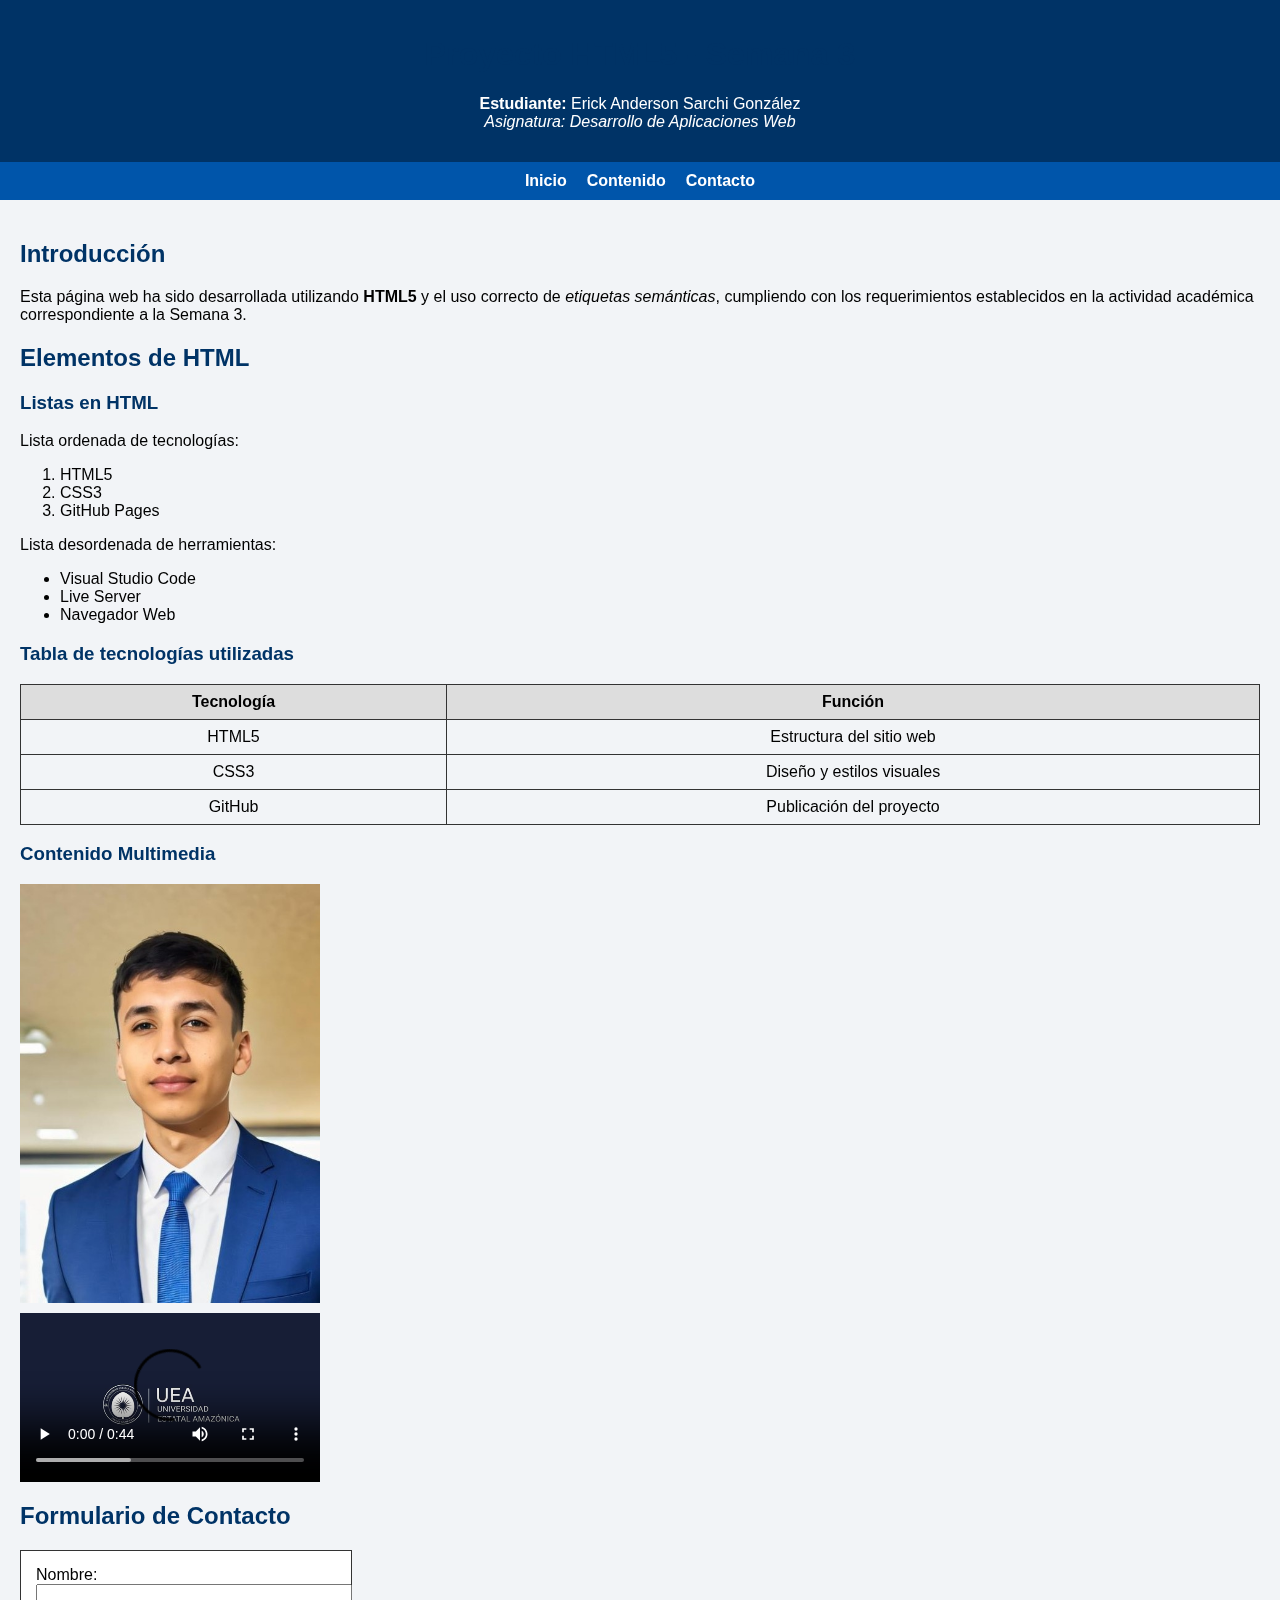
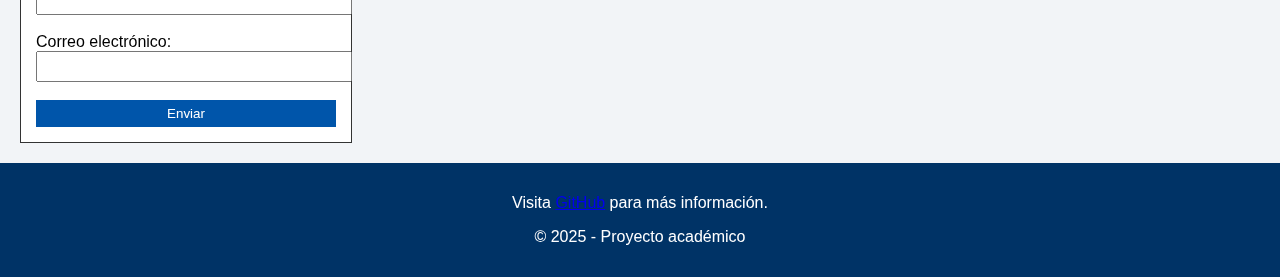
<file: index.html>
<!DOCTYPE html>
<html lang="es">
<head>
    <meta charset="UTF-8">
    <meta name="viewport" content="width=device-width, initial-scale=1.0">
    <title>Proyecto HTML5 - Semana 3</title>

    <!-- Enlace al archivo CSS -->
    <link rel="stylesheet" href="styles.css">
</head>
<body>

    <!-- ENCABEZADO -->
    <header>
        <h1>Proyecto HTML5 - Semana 3</h1>
        <p>
            <strong>Estudiante:</strong> Erick Anderson Sarchi González <br>
            <em>Asignatura: Desarrollo de Aplicaciones Web</em>
        </p>
    </header>

    <!-- MENÚ DE NAVEGACIÓN -->
    <nav>
        <ul>
            <li><a href="#inicio">Inicio</a></li>
            <li><a href="#contenido">Contenido</a></li>
            <li><a href="#contacto">Contacto</a></li>
        </ul>
    </nav>

    <!-- CONTENIDO PRINCIPAL -->
    <main>

        <!-- SECCIÓN INICIO -->
        <section id="inicio">
            <h2>Introducción</h2>
            <p>
                Esta página web ha sido desarrollada utilizando
                <strong>HTML5</strong> y el uso correcto de
                <em>etiquetas semánticas</em>, cumpliendo con los
                requerimientos establecidos en la actividad académica
                correspondiente a la Semana 3.
            </p>
        </section>

        <!-- SECCIÓN CONTENIDO -->
        <section id="contenido">
            <h2>Elementos de HTML</h2>

            <!-- ARTÍCULO LISTAS -->
            <article>
                <h3>Listas en HTML</h3>

                <p>Lista ordenada de tecnologías:</p>
                <ol>
                    <li>HTML5</li>
                    <li>CSS3</li>
                    <li>GitHub Pages</li>
                </ol>

                <p>Lista desordenada de herramientas:</p>
                <ul>
                    <li>Visual Studio Code</li>
                    <li>Live Server</li>
                    <li>Navegador Web</li>
                </ul>
            </article>

            <!-- ARTÍCULO TABLA -->
            <article>
                <h3>Tabla de tecnologías utilizadas</h3>

                <table>
                    <thead>
                        <tr>
                            <th>Tecnología</th>
                            <th>Función</th>
                        </tr>
                    </thead>
                    <tbody>
                        <tr>
                            <td>HTML5</td>
                            <td>Estructura del sitio web</td>
                        </tr>
                        <tr>
                            <td>CSS3</td>
                            <td>Diseño y estilos visuales</td>
                        </tr>
                        <tr>
                            <td>GitHub</td>
                            <td>Publicación del proyecto</td>
                        </tr>
                    </tbody>
                </table>
            </article>

            <!-- ARTÍCULO MULTIMEDIA -->
            <article>
                <h3>Contenido Multimedia</h3>

                <img src="assets/img/imagen1.jpg" alt="Imagen de ejemplo del proyecto HTML5">

                <video controls>
                    <source src="assets/video/video1.mp4" type="video/mp4">
                    Tu navegador no soporta la reproducción de video.
                </video>
            </article>
        </section>

        <!-- SECCIÓN CONTACTO -->
        <section id="contacto">
            <h2>Formulario de Contacto</h2>

            <form>
                <label for="nombre">Nombre:</label><br>
                <input type="text" id="nombre" name="nombre" required><br><br>

                <label for="correo">Correo electrónico:</label><br>
                <input type="email" id="correo" name="correo" required><br><br>

                <button type="submit">Enviar</button>
            </form>
        </section>

    </main>

    <!-- PIE DE PÁGINA -->
    <footer>
        <p>
            Visita
            <a href="https://github.com" target="_blank">GitHub</a>
            para más información.
        </p>
        <p>&copy; 2025 - Proyecto académico</p>
    </footer>

</body>
</html>
</file>
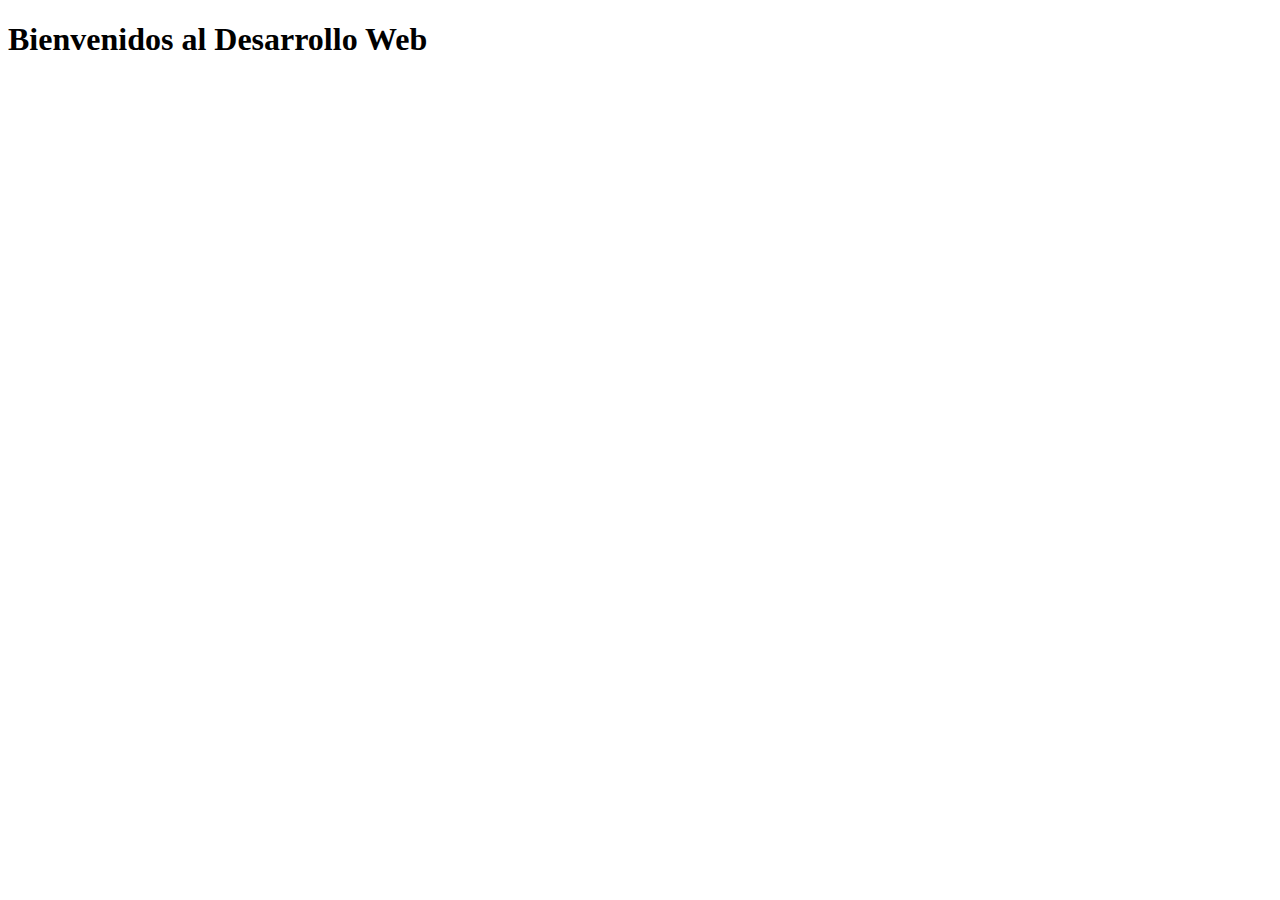
<file: Semana 2/index.html>
<!DOCTYPE html> 
<html lang="es"> 
    <head> 
        <meta charset="UTF-8"> 
        <title>Página de Prueba</title> 
    </head> 
    <body> 
        <h1>Bienvenidos al Desarrollo Web</h1>
    </body> 
</html>
</file>
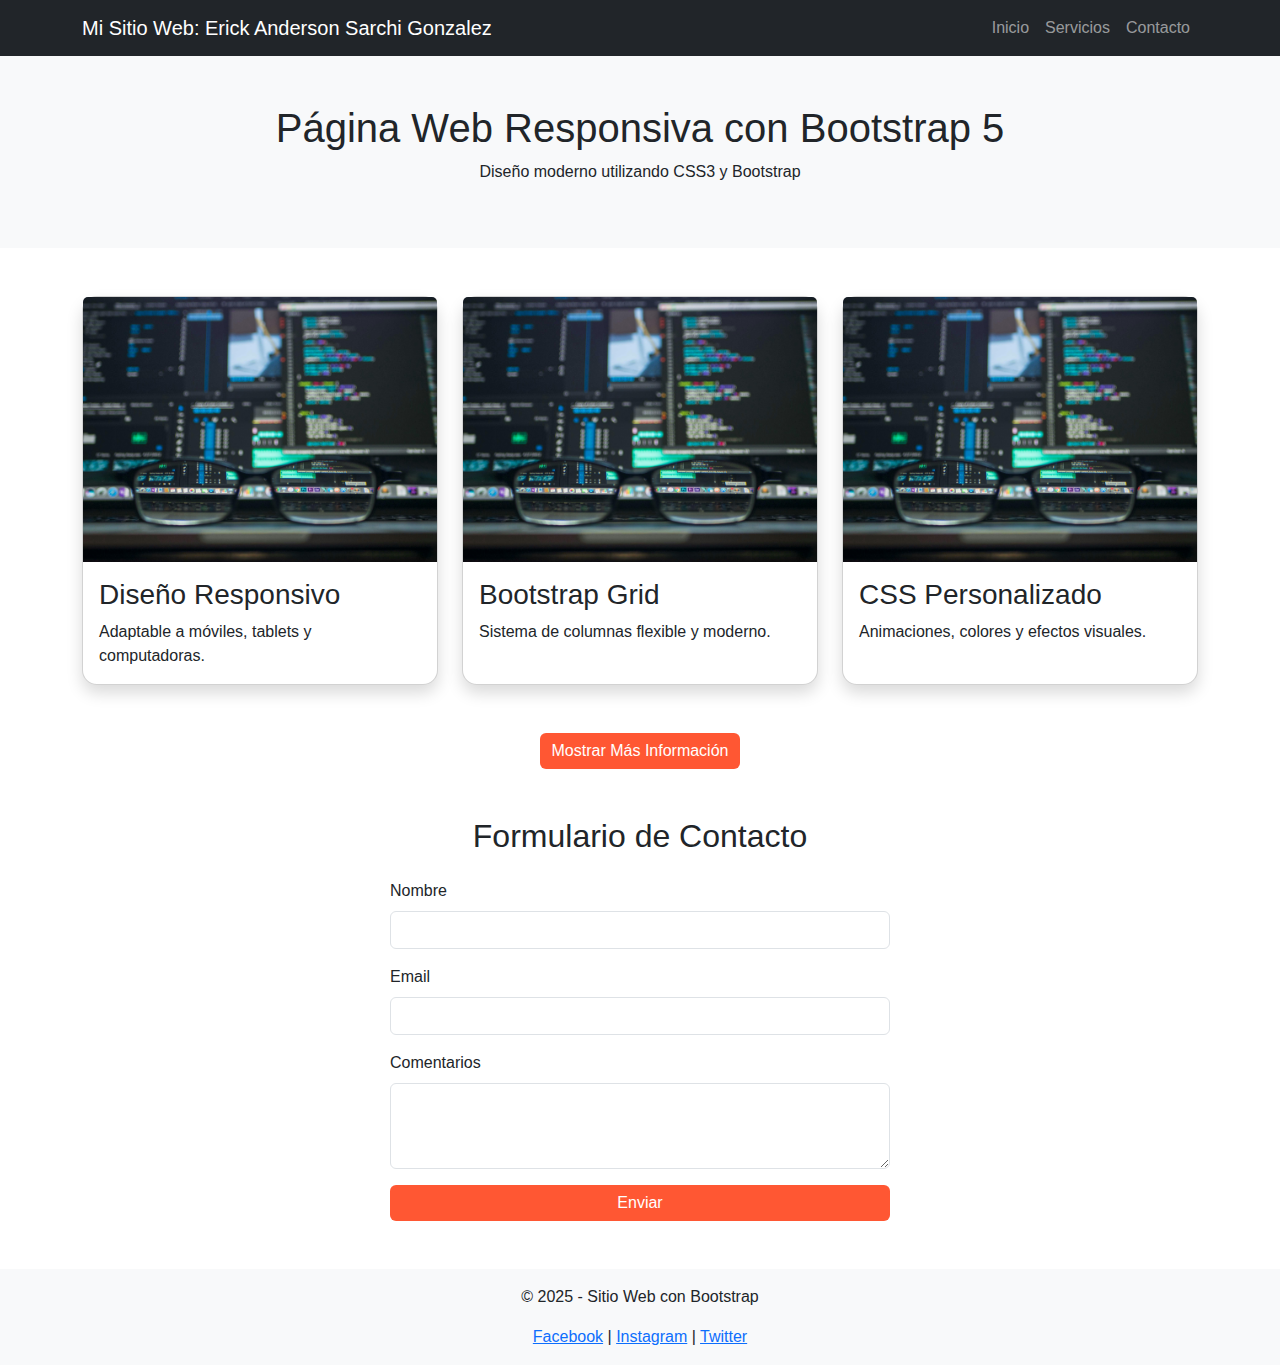
<file: semana-4-bootstrap/index.html>
<!DOCTYPE html>
<html lang="es">
<head>
    <meta charset="UTF-8">
    <meta name="viewport" content="width=device-width, initial-scale=1">
    <title>Sitio Web con Bootstrap 5</title>

    <!-- Bootstrap CSS -->
    <link href="https://cdn.jsdelivr.net/npm/bootstrap@5.3.3/dist/css/bootstrap.min.css" rel="stylesheet">

    <!-- CSS Personalizado -->
    <link rel="stylesheet" href="styles.css">
</head>
<body>

<!-- NAVBAR -->
<nav class="navbar navbar-expand-md navbar-dark bg-dark">
    <div class="container">
        <a class="navbar-brand" href="#">Mi Sitio Web: Erick Anderson Sarchi Gonzalez</a>
        <button class="navbar-toggler" type="button" data-bs-toggle="collapse" data-bs-target="#menu">
            <span class="navbar-toggler-icon"></span>
        </button>

        <div class="collapse navbar-collapse" id="menu">
            <ul class="navbar-nav ms-auto">
                <li class="nav-item"><a class="nav-link" href="#">Inicio</a></li>
                <li class="nav-item"><a class="nav-link" href="#">Servicios</a></li>
                <li class="nav-item"><a class="nav-link" href="#">Contacto</a></li>
            </ul>
        </div>
    </div>
</nav>

<!-- ENCABEZADO -->
<header class="text-center p-5 bg-light">
    <h1>Página Web Responsiva con Bootstrap 5</h1>
    <p>Diseño moderno utilizando CSS3 y Bootstrap</p>
</header>

<!-- SECCIÓN PRINCIPAL -->
<section class="container my-5">
    <div class="row g-4">

        <div class="col-md-4">
            <div class="card h-100 shadow">
                <img src="assets/img/imagen1.jpg" class="card-img-top img-fluid" alt="Imagen">
                <div class="card-body">
                    <h3 class="card-title">Diseño Responsivo</h3>
                    <p class="card-text">Adaptable a móviles, tablets y computadoras.</p>
                </div>
            </div>
        </div>

        <div class="col-md-4">
            <div class="card h-100 shadow">
                <img src="assets/img/imagen1.jpg" class="card-img-top img-fluid" alt="Imagen">
                <div class="card-body">
                    <h3 class="card-title">Bootstrap Grid</h3>
                    <p class="card-text">Sistema de columnas flexible y moderno.</p>
                </div>
            </div>
        </div>

        <div class="col-md-4">
            <div class="card h-100 shadow">
                <img src="assets/img/imagen1.jpg" class="card-img-top img-fluid" alt="Imagen">
                <div class="card-body">
                    <h3 class="card-title">CSS Personalizado</h3>
                    <p class="card-text">Animaciones, colores y efectos visuales.</p>
                </div>
            </div>
        </div>

    </div>
</section>

<!-- BOTÓN COLLAPSE -->
<div class="container text-center my-4">
    <button class="btn btn-primary" data-bs-toggle="collapse" data-bs-target="#info">
        Mostrar Más Información
    </button>

    <div class="collapse mt-3" id="info">
        <div class="card card-body">
            Este contenido se muestra u oculta usando Bootstrap Collapse.
        </div>
    </div>
</div>

<!-- FORMULARIO -->
<section class="container my-5">
    <h2 class="text-center mb-4">Formulario de Contacto</h2>

    <form class="mx-auto" style="max-width: 500px;">
        <div class="mb-3">
            <label class="form-label">Nombre</label>
            <input type="text" class="form-control">
        </div>

        <div class="mb-3">
            <label class="form-label">Email</label>
            <input type="email" class="form-control">
        </div>

        <div class="mb-3">
            <label class="form-label">Comentarios</label>
            <textarea class="form-control" rows="3"></textarea>
        </div>

        <button class="btn btn-primary w-100">Enviar</button>
    </form>
</section>

<!-- FOOTER -->
<footer class="text-center bg-light p-3">
    <p>© 2025 - Sitio Web con Bootstrap</p>
    <a href="#">Facebook</a> | <a href="#">Instagram</a> | <a href="#">Twitter</a>
</footer>

<!-- Bootstrap JS -->
<script src="https://cdn.jsdelivr.net/npm/bootstrap@5.3.3/dist/js/bootstrap.bundle.min.js"></script>

</body>
</html>
</file>
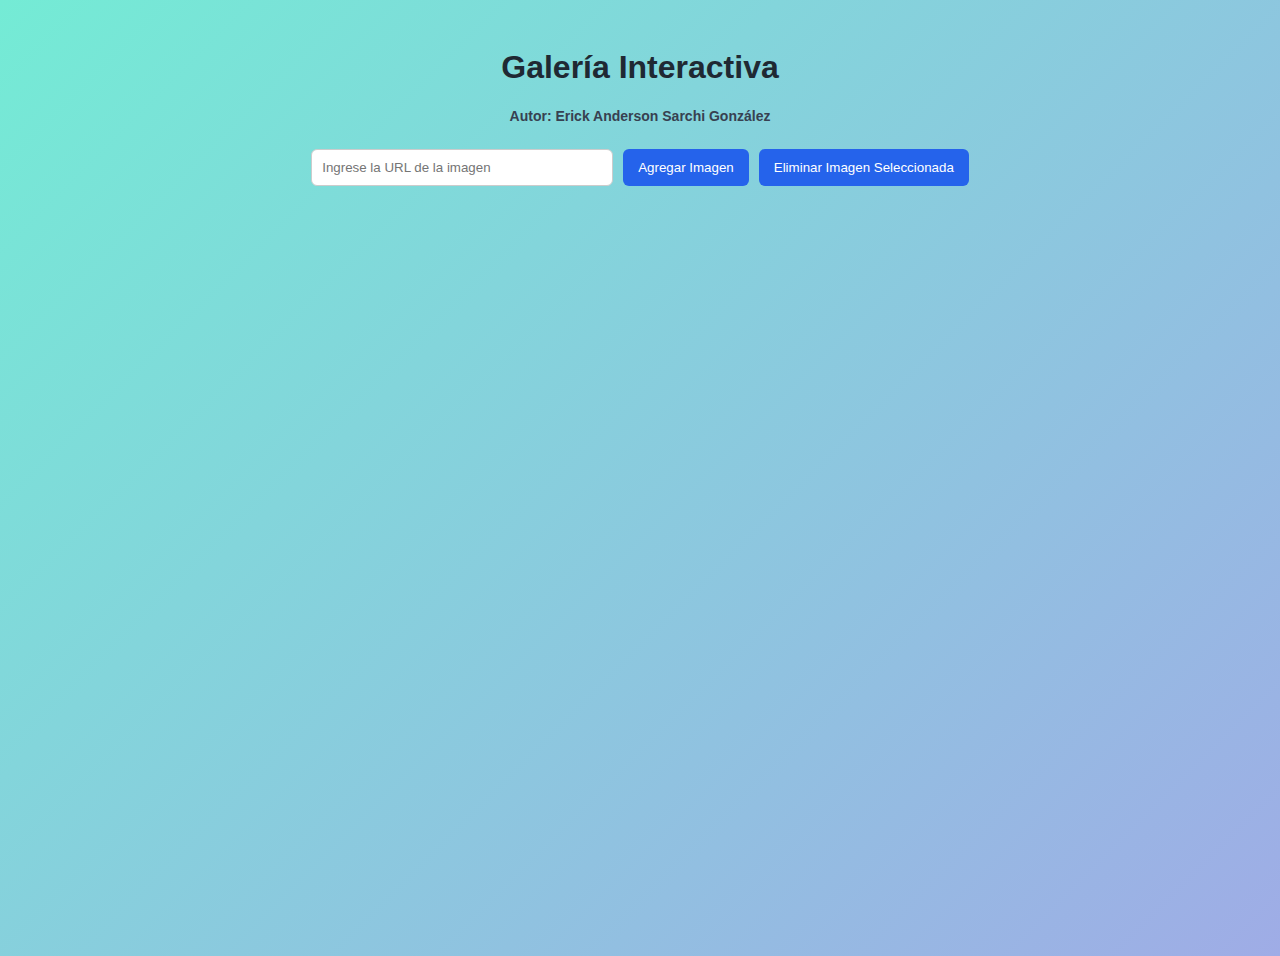
<file: Semana-5-galeria-js/index.html>
<!DOCTYPE html>
<html lang="es">
<head>
    <meta charset="UTF-8">
    <title>Galería Interactiva con JavaScript</title>
    <link rel="stylesheet" href="styles.css">
</head>
<body>

    <h1>Galería Interactiva</h1>
    <h1><p class="author">Autor: Erick Anderson Sarchi González</p></h1>

    <div class="controls">
        <input type="url" id="imageUrl" placeholder="Ingrese la URL de la imagen">
        <button id="addImageBtn">Agregar Imagen</button>
        <button id="deleteImageBtn">Eliminar Imagen Seleccionada</button>
    </div>

    <div id="gallery" class="gallery"></div>

    <script src="script.js"></script>
</body>
</html>
</file>
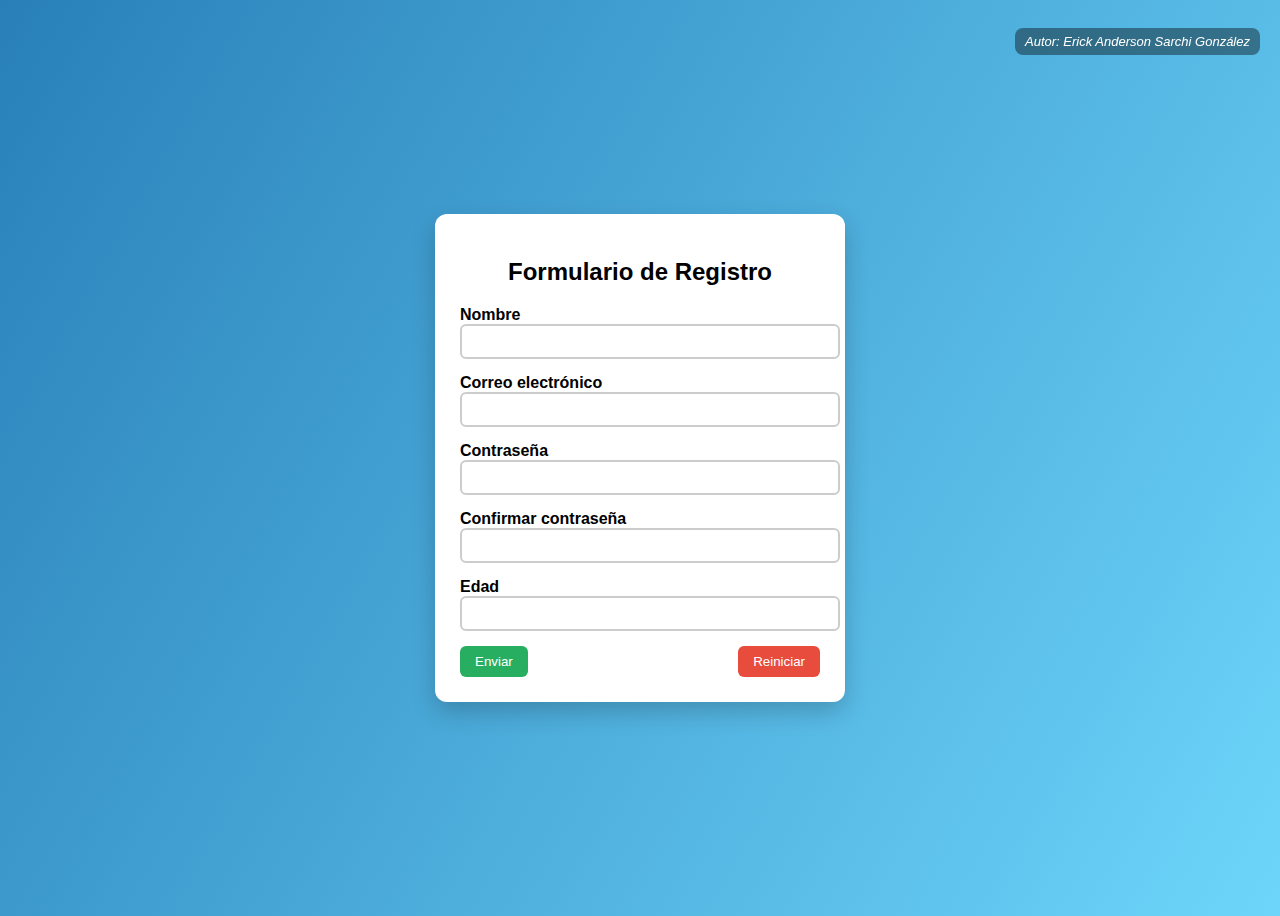
<file: semana-6-formulario-js/index.html>
<!DOCTYPE html>
<html lang="es">
<head>
    <meta charset="UTF-8">
    <title>Formulario con Validación Dinámica</title>
    <link rel="stylesheet" href="styles.css">
</head>
<body>

<p class="autor">Autor: Erick Anderson Sarchi González</p>

<div class="container">
    <h2>Formulario de Registro</h2>

    <form id="formulario">
        <div class="campo">
            <label>Nombre</label>
            <input type="text" id="nombre">
            <small class="error"></small>
        </div>

        <div class="campo">
            <label>Correo electrónico</label>
            <input type="email" id="correo">
            <small class="error"></small>
        </div>

        <div class="campo">
            <label>Contraseña</label>
            <input type="password" id="password">
            <small class="error"></small>
        </div>

        <div class="campo">
            <label>Confirmar contraseña</label>
            <input type="password" id="confirmar">
            <small class="error"></small>
        </div>

        <div class="campo">
            <label>Edad</label>
            <input type="number" id="edad">
            <small class="error"></small>
        </div>

        <div class="botones">
            <button type="submit" id="enviar" disabled>Enviar</button>
            <button type="reset">Reiniciar</button>
        </div>
    </form>
</div>

<script src="script.js"></script>
</body>
</html>
</file>
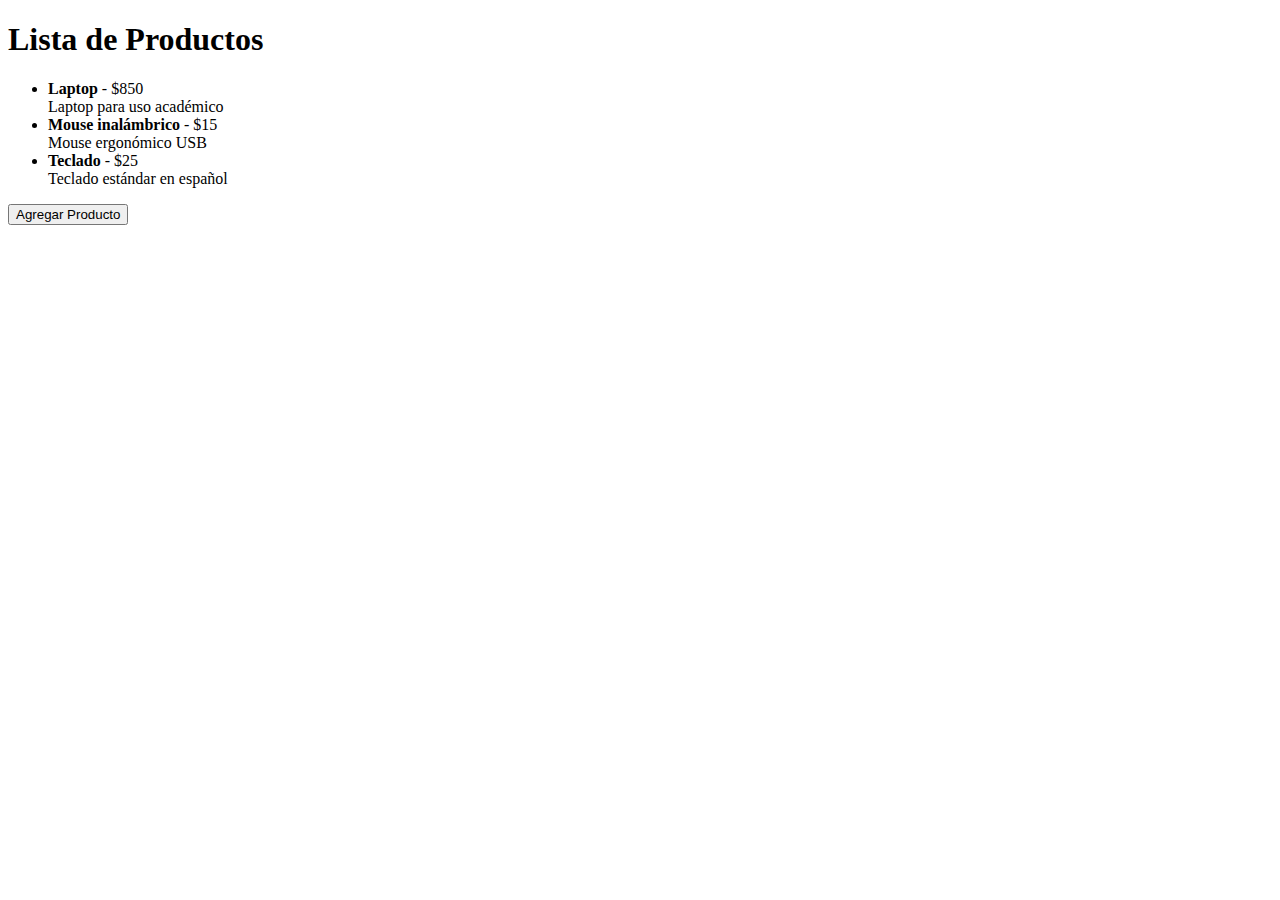
<file: semana-7-lista-productos/index.html>
<!DOCTYPE html>
<html lang="es">
<head>
    <meta charset="UTF-8">
    <title>Lista Dinámica de Productos</title>
</head>
<body>

    <h1>Lista de Productos</h1>

    <ul id="lista-productos"></ul>

    <button id="btnAgregar">Agregar Producto</button>

    <script src="script.js"></script>
</body>
</html>
</file>
<file: styles.css>
/* ESTILO GENERAL */
body {
    font-family: Arial, sans-serif;
    background-color: #f2f4f7;
    margin: 0;
    padding: 0;
}

/* ENCABEZADO Y PIE DE PÁGINA */
header, footer {
    background-color: #003366;
    color: white;
    text-align: center;
    padding: 15px;
}

/* MENÚ DE NAVEGACIÓN */
nav {
    background-color: #0055aa;
    padding: 10px;
}

nav ul {
    list-style: none;
    display: flex;
    justify-content: center;
    gap: 20px;
    margin: 0;
    padding: 0;
}

nav ul li a {
    color: white;
    text-decoration: none;
    font-weight: bold;
}

/* CONTENIDO PRINCIPAL */
main {
    padding: 20px;
}

/* TÍTULOS */
h1, h2, h3 {
    color: #003366;
}

/* PÁRRAFOS */
p {
    font-size: 16px;
}

/* TABLA */
table {
    border-collapse: collapse;
    width: 100%;
    margin-top: 10px;
}

table, th, td {
    border: 1px solid #333;
}

th {
    background-color: #dddddd;
}

th, td {
    padding: 8px;
    text-align: center;
}

/* FORMULARIO */
form {
    border: 1px solid #333;
    padding: 15px;
    width: 300px;
    background-color: #ffffff;
}

input, button {
    width: 100%;
    padding: 6px;
}

button {
    background-color: #0055aa;
    color: white;
    border: none;
    cursor: pointer;
}

button:hover {
    background-color: #003366;
}

/* MULTIMEDIA */
img, video {
    width: 300px;
    display: block;
    margin-top: 10px;
}
</file>
<file: semana-4-bootstrap/styles.css>
body {
    font-family: Arial, sans-serif;
}

/* Botón personalizado */
.btn-primary {
    background-color: #ff5733;
    border: none;
    transition: transform 0.3s ease, background-color 0.3s ease;
}

.btn-primary:hover {
    background-color: #c70039;
    transform: scale(1.05);
}

/* Tarjetas */
.card {
    border-radius: 15px;
    transition: transform 0.3s;
}

.card:hover {
    transform: translateY(-5px);
}

/* Media Query */
@media (max-width: 768px) {
    body {
        background-color: #f8f9fa;
    }

    header h1 {
        color: #ff5733;
    }
}
</file>
<file: Semana-5-galeria-js/styles.css>
body {
    font-family: Arial, sans-serif;
    padding: 20px;
    background: linear-gradient(135deg, #74ebd5, #9face6);
    min-height: 100vh;
}

h1 {
    text-align: center;
    color: #1f2933;
    margin-bottom: 5px;
}

.author {
    text-align: center;
    font-size: 14px;
    color: #374151;
    margin-bottom: 25px;
}

.controls {
    display: flex;
    gap: 10px;
    justify-content: center;
    margin-bottom: 25px;
    flex-wrap: wrap;
}

.controls input {
    width: 280px;
    padding: 10px;
    border-radius: 6px;
    border: 1px solid #ccc;
}

.controls button {
    padding: 10px 15px;
    border: none;
    border-radius: 6px;
    background-color: #2563eb;
    color: white;
    cursor: pointer;
    transition: background-color 0.3s, transform 0.2s;
}

.controls button:hover {
    background-color: #1e40af;
    transform: scale(1.05);
}

.gallery {
    display: grid;
    grid-template-columns: repeat(auto-fill, minmax(180px, 1fr));
    gap: 20px;
}

.gallery img {
    width: 100%;
    height: 160px;
    object-fit: cover;
    border-radius: 12px;
    cursor: pointer;
    transition: transform 0.3s, box-shadow 0.3s;
}

.gallery img:hover {
    transform: scale(1.07);
}

.selected {
    box-shadow: 0 0 20px 5px rgba(37, 99, 235, 0.8);
    border: 4px solid #2563eb;
}
</file>
<file: semana-6-formulario-js/styles.css>
body {
    font-family: Arial, sans-serif;
    background: linear-gradient(120deg, #2980b9, #6dd5fa);
    min-height: 100vh;
    display: flex;
    justify-content: center;
    align-items: center;
}

/* Autor esquina superior */
.autor {
    position: fixed;
    top: 15px;
    right: 20px;
    font-size: 13px;
    color: #ffffff;
    background: rgba(0, 0, 0, 0.4);
    padding: 6px 10px;
    border-radius: 8px;
    font-style: italic;
}

.container {
    background: white;
    padding: 25px;
    border-radius: 12px;
    width: 360px;
    box-shadow: 0 10px 25px rgba(0,0,0,0.2);
}

h2 {
    text-align: center;
    margin-bottom: 20px;
}

.campo {
    margin-bottom: 15px;
}

label {
    display: block;
    font-weight: bold;
}

input {
    width: 100%;
    padding: 8px;
    border-radius: 6px;
    border: 2px solid #ccc;
    outline: none;
}

input.valido {
    border-color: green;
}

input.invalido {
    border-color: red;
}

.error {
    color: red;
    font-size: 12px;
}

.botones {
    display: flex;
    justify-content: space-between;
}

button {
    padding: 8px 15px;
    border: none;
    border-radius: 6px;
    cursor: pointer;
}

button:disabled {
    background: #ccc;
}

button[type="submit"] {
    background: #27ae60;
    color: white;
}

button[type="reset"] {
    background: #e74c3c;
    color: white;
}
</file>
